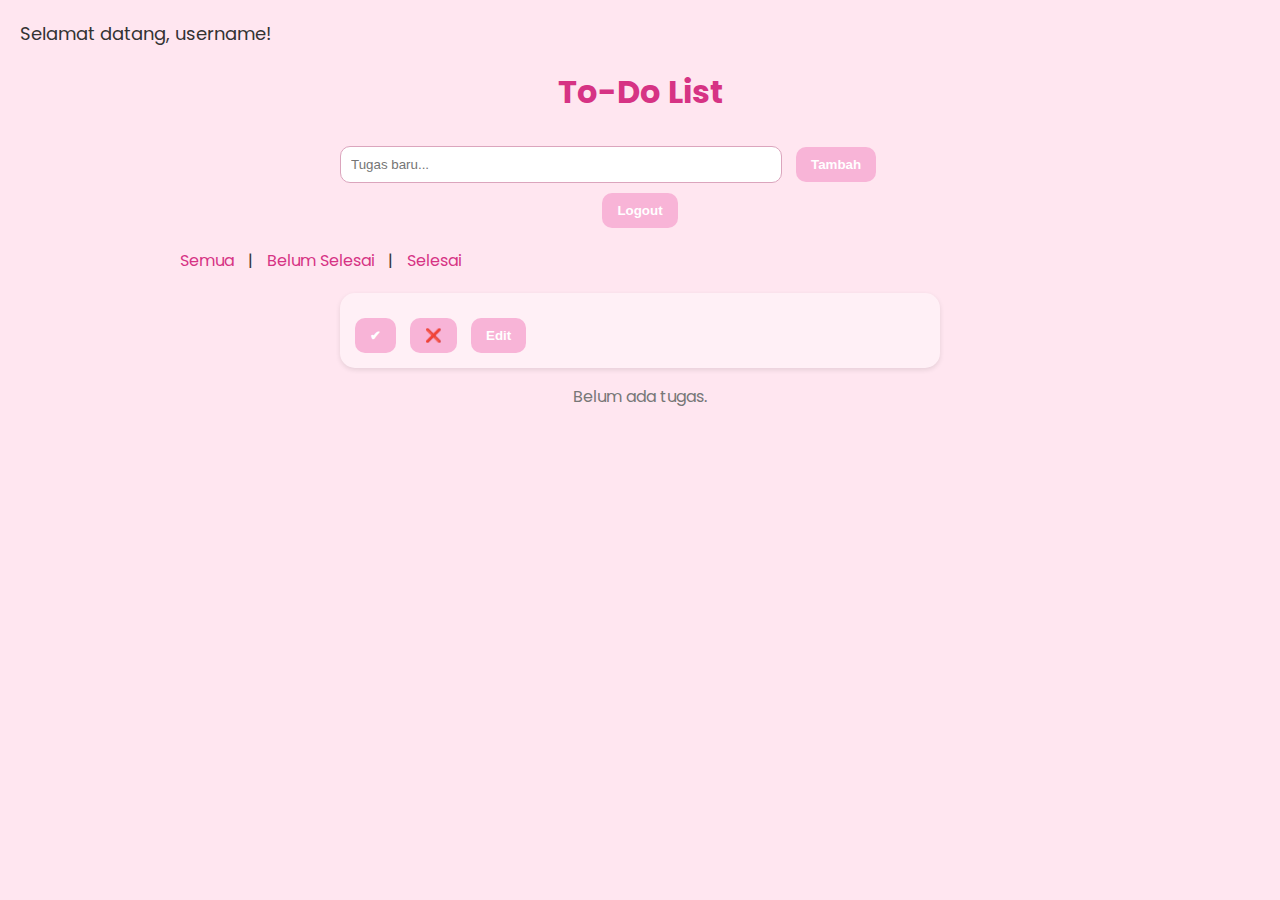
<file: index.html>
<!DOCTYPE html>
<html xmlns:th="http://www.thymeleaf.org">
<head>
    <title>To-Do List</title>
    <meta charset="UTF-8">
    <meta name="viewport" content="width=device-width, initial-scale=1.0">
    <link href="https://fonts.googleapis.com/css2?family=Poppins&display=swap" rel="stylesheet">
    <style>
        body {
            font-family: 'Poppins', sans-serif;
            background-color: #ffe6f0;
            color: #333;
            margin: 0;
            padding: 20px;
        }

        .user-info {
            font-size: 18px;
            margin-bottom: 20px;
        }

        h1 {
            color: #d63384;
            text-align: center;
            margin-bottom: 30px;
        }

        form, .filter-links, ul {
            max-width: 600px;
            margin: auto;
        }

        input[type="text"] {
            width: 70%;
            padding: 10px;
            border: 1px solid #dba5bd;
            border-radius: 10px;
            margin-right: 10px;
        }

        button {
            background-color: #f8b4d7;
            border: none;
            padding: 10px 15px;
            border-radius: 10px;
            cursor: pointer;
            color: #fff;
            font-weight: bold;
        }

        button:hover {
            background-color: #e295c8;
        }

        .filter-links {
            text-align: center;
            margin: 20px 0;
        }

        .filter-links a {
            text-decoration: none;
            color: #d63384;
            margin: 0 10px;
        }

        ul {
            list-style-type: none;
            padding: 0;
        }

        li {
            background-color: #fff0f6;
            padding: 15px;
            margin-bottom: 15px;
            border-radius: 15px;
            box-shadow: 0 2px 5px rgba(0, 0, 0, 0.1);
            position: relative;
        }

        .completed {
            text-decoration: line-through;
            color: #999;
        }

        .todo-buttons {
            margin-top: 10px;
        }

        .todo-buttons form,
        .todo-buttons button {
            display: inline-block;
            margin-right: 5px;
        }

        .edit-form {
            margin-top: 10px;
        }

        .hidden {
            display: none;
        }

        p {
            text-align: center;
            color: #777;
        }
    </style>
</head>
<body>

<div class="user-info">
    Selamat datang, <span th:text="${userUsername}">username</span>!
</div>

<h1>To-Do List</h1>

<!-- Form Tambah Tugas -->
<form th:action="@{/todos}" method="post">
    <input type="text" name="task" required placeholder="Tugas baru...">
    <button type="submit">Tambah</button>
</form>

<!-- Tombol Logout -->
<form th:action="@{/todos/logout}" method="post" style="text-align:center; margin-top: 10px;">
    <button type="submit">Logout</button>
</form>

<!-- Filter -->
<div class="filter-links">
    <a th:href="@{/todos}">Semua</a> |
    <a th:href="@{/todos(status='belum')}">Belum Selesai</a> |
    <a th:href="@{/todos(status='selesai')}">Selesai</a>
</div>

<!-- Daftar Tugas -->
<ul>
    <li th:each="todo : ${todos}">
        <span th:text="${todo.task}" th:classappend="${todo.completed} ? 'completed' : ''" th:id="'task-'+${todo.id}"></span>

        <!-- Form Edit -->
        <form th:action="@{/todos/edit/{id}(id=${todo.id})}" method="post" class="edit-form hidden" th:id="'form-'+${todo.id}">
            <input type="text" name="task" th:value="${todo.task}" />
            <button type="submit">Simpan</button>
        </form>

        <div class="todo-buttons">
            <form th:action="@{/todos/update/{id}(id=${todo.id})}" method="post">
                <button type="submit">✔</button>
            </form>
            <form th:action="@{/todos/delete}" method="post">
                <input type="hidden" name="id" th:value="${todo.id}" />
                <button type="submit">❌</button>
            </form>
            <button type="button" th:onclick="'toggleEditForm(' + ${todo.id} + ')'">Edit</button>
        </div>
    </li>
</ul>

<!-- Pesan Jika Kosong -->
<p th:if="${#lists.isEmpty(todos)}">Belum ada tugas.</p>

<script>
    function toggleEditForm(id) {
        const form = document.getElementById('form-' + id);
        const taskText = document.getElementById('task-' + id);
        if (form.classList.contains('hidden')) {
            form.classList.remove('hidden');
            taskText.style.display = 'none';
        } else {
            form.classList.add('hidden');
            taskText.style.display = '';
        }
    }
</script>

</body>
</html>
</file>
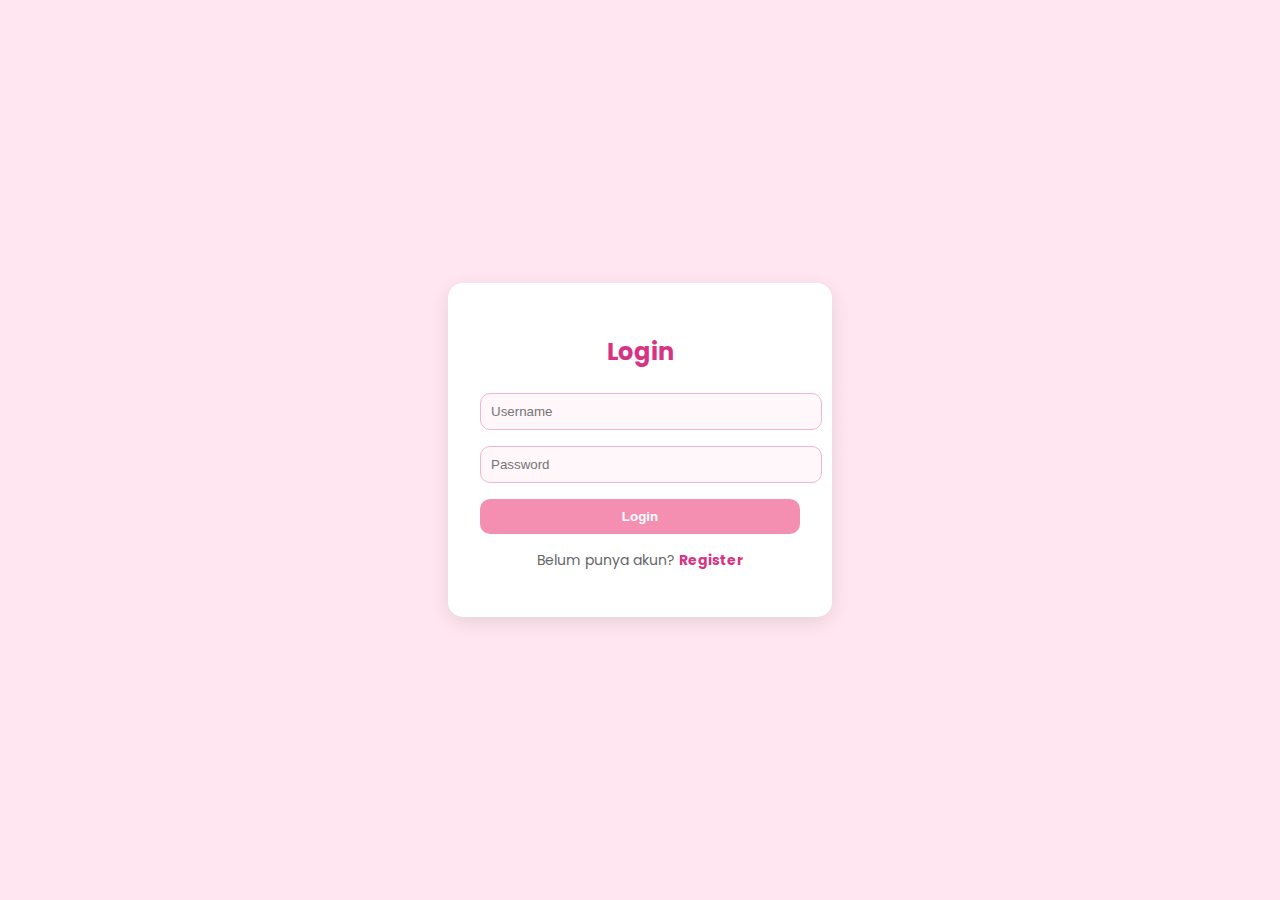
<file: login.html>
<!DOCTYPE html>
<html xmlns:th="http://www.thymeleaf.org">
<head>
    <title>Login</title>
    <link href="https://fonts.googleapis.com/css2?family=Poppins&display=swap" rel="stylesheet">
    <style>
        body {
            margin: 0;
            padding: 0;
            font-family: 'Poppins', sans-serif;
            height: 100vh;
            display: flex;
            justify-content: center;
            align-items: center;
            background: #ffe6f0;
        }

        .form-container {
            background: white;
            padding: 2rem;
            border-radius: 15px;
            box-shadow: 0 5px 20px rgba(0,0,0,0.1);
            width: 320px;
        }

        .form-container h2 {
            text-align: center;
            color: #d63384;
            margin-bottom: 1.5rem;
        }

        .form-container input {
            width: 100%;
            padding: 10px;
            margin-bottom: 1rem;
            border-radius: 10px;
            border: 1px solid #f2b5cc;
            background-color: #fff7fa;
        }

        .form-container button {
            width: 100%;
            padding: 10px;
            background: #f48fb1;
            color: white;
            border: none;
            border-radius: 10px;
            cursor: pointer;
            font-weight: bold;
        }

        .form-container button:hover {
            background: #ec6f9e;
        }

        .form-container p {
            text-align: center;
            margin-top: 1rem;
            font-size: 14px;
            color: #666;
        }

        .form-container a {
            color: #d63384;
            text-decoration: none;
            font-weight: bold;
        }

        .form-container a:hover {
            text-decoration: underline;
        }
    </style>
</head>
<body>
<div class="form-container">
    <h2>Login</h2>
    <form method="post" th:action="@{/login}">
        <input type="text" name="username" placeholder="Username" required/>
        <input type="password" name="password" placeholder="Password" required/>
        <button type="submit">Login</button>
    </form>
    <p th:text="${error}"></p>
    <p>Belum punya akun? <a th:href="@{/register}">Register</a></p>
</div>
</body>
</html>
</file>
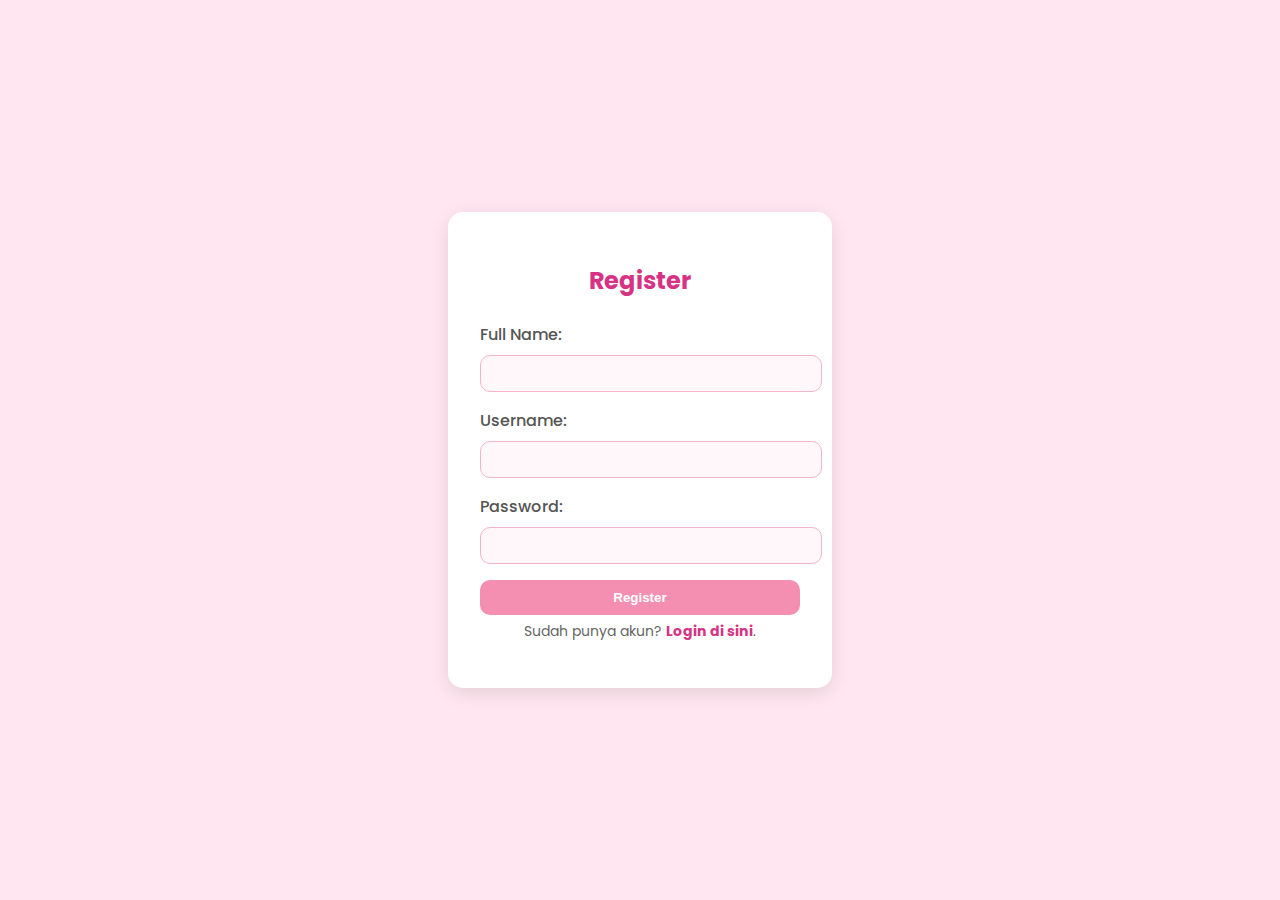
<file: register.html>
<!DOCTYPE html>
<html xmlns:th="http://www.thymeleaf.org">
<head>
    <title>Register</title>
    <link href="https://fonts.googleapis.com/css2?family=Poppins&display=swap" rel="stylesheet">
    <style>
        body {
            margin: 0;
            padding: 0;
            font-family: 'Poppins', sans-serif;
            height: 100vh;
            display: flex;
            justify-content: center;
            align-items: center;
            background: #ffe6f0;
        }

        .form-container {
            background: white;
            padding: 2rem;
            border-radius: 15px;
            box-shadow: 0 5px 20px rgba(0,0,0,0.1);
            width: 320px;
        }

        .form-container h2 {
            text-align: center;
            color: #d63384;
            margin-bottom: 1.5rem;
        }

        .form-container label {
            display: block;
            margin-bottom: 0.5rem;
            color: #555;
            font-weight: 500;
        }

        .form-container input {
            width: 100%;
            padding: 10px;
            margin-bottom: 1rem;
            border-radius: 10px;
            border: 1px solid #f2b5cc;
            background-color: #fff7fa;
        }

        .form-container button {
            width: 100%;
            padding: 10px;
            background: #f48fb1;
            color: white;
            border: none;
            border-radius: 10px;
            cursor: pointer;
            font-weight: bold;
        }

        .form-container button:hover {
            background: #ec6f9e;
        }

        .form-container p {
            text-align: center;
            margin-top: 1rem;
            font-size: 14px;
            color: #666;
        }

        .form-container a {
            color: #d63384;
            text-decoration: none;
            font-weight: bold;
        }

        .form-container a:hover {
            text-decoration: underline;
        }

        .form-container .error {
            color: red;
            font-size: 14px;
            text-align: center;
            margin-top: -10px;
            margin-bottom: 1rem;
        }
    </style>
</head>
<body>
<div class="form-container">
    <h2>Register</h2>

    <form th:action="@{/register}" method="post">
        <label for="name">Full Name:</label>
        <input type="text" id="name" name="name" required>

        <label for="username">Username:</label>
        <input type="text" id="username" name="username" required>

        <label for="password">Password:</label>
        <input type="password" id="password" name="password" required>

        <button type="submit">Register</button>
    </form>

    <p th:if="${error}" th:text="${error}" class="error"></p>
    <p>Sudah punya akun? <a th:href="@{/login}">Login di sini</a>.</p>
</div>
</body>
</html>
</file>
